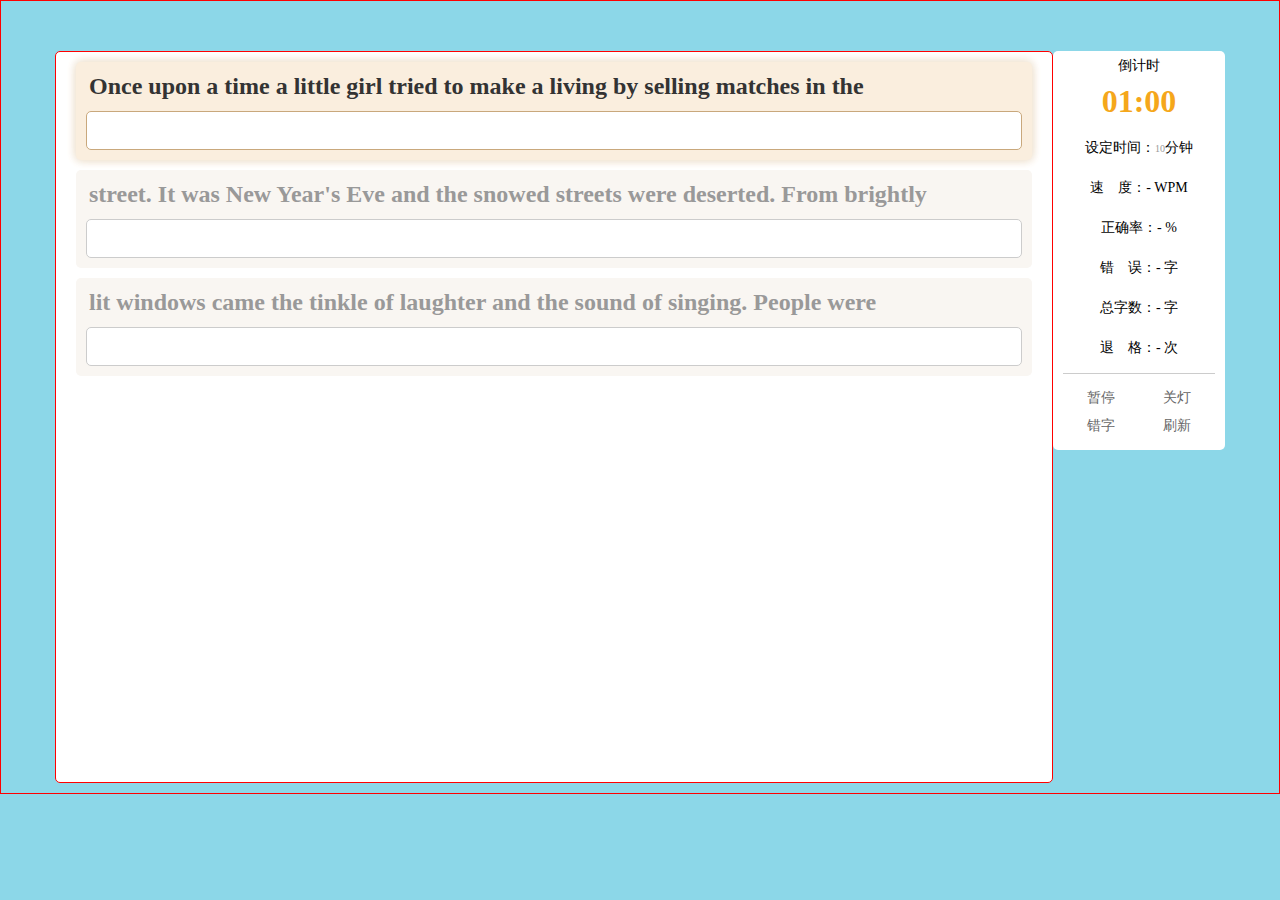
<file: typing/index.html>
<!DOCTYPE html>
<html>
<head>
  <meta http-equiv="Content-Type" content="text/html; charset=utf-8" />
  <title>在线打字</title>
  <link href="index.css" rel="stylesheet" type="text/css" />
</head>

<body>
  <div id="container">
    <form id="info_form" action="#" method="post" enctype="application/x-www-form-urlencoded">

      <div id="info">
        <input type="hidden" name="n8cead3da827842f0" id="type" value="en" />
        <input type="hidden" name="necd1c9194c45edc9" id="time" value="10" />
        <!-- <input type="hidden" id="word_num" value="200" /> -->

        <div id="typing_info">
          <div id="typing_info_li">
            <ul>
              <li class="daojishi">倒计时</li>
              <li ><span class="daojishi_time">01:00</span></li>
              <li >设定时间：<span class="sheding">-</span>分钟</li>
              <li >速　度：<span class="sudu">-</span> WPM</li>
              <li >正确率：<span class="zhengquelv">-</span> %</li>
              <li >错　误：<span class="cuowu">-</span> 字</li>
              <li >总字数：<span class="zongzishu">-</span> 字</li>
              <li >退　格：<span class="tuige">-</span> 次</li>
            </ul>
          </div>
          <div class="typing_info_link">
            <div class="column">
              <a href="javascript:;" id="pause_a" class="pause">暂停</a>
              <a href="javascript:;" id="light_a" class="light">关灯</a>
            </div>
            <div class="column">
              <a href="javascript:;" class="gaicuo">错字</a>
              <a href="javascript:;" class="home">刷新</a>
            </div>

          </div>
        </div>
      </div>
<!-- upon a time a little girl tried to make a living by selling matches in the  -->
      <div id="content" class="typing_content">
        <div id="i_0" class="typing">
          <div class="text">
            <span>Once upon a time a little girl tried to make a living by selling matches in the </span>
          </div>
          <input type="hidden" value="Once upon a time a little girl tried to make a living by selling matches in the " />
          <input autocomplete="off"  type="text" class="typing" value="" />
        </div>
        <div id="i_1" class="typing">
          <div class="text">
            <span>street. It was New Year&#039;s Eve and the snowed streets were deserted. From brightly </span>
          </div>
          <input type="hidden" value="street. It was New Year&#039;s Eve and the snowed streets were deserted. From brightly " />
          <input autocomplete="off"  type="text" class="typing" value="" />
        </div>
        <div id="i_2" class="typing">
          <div class="text">
            <span>lit windows came the tinkle of laughter and the sound of singing. People were </span>
          </div>
          <input type="hidden" value="lit windows came the tinkle of laughter and the sound of singing. People were " />
          <input autocomplete="off" type="text" class="typing" value="" />
        </div>
      </div>
    </form>
    <script type="text/javascript" src="index.js"></script>
  </div>
</body>

</html>
</file>
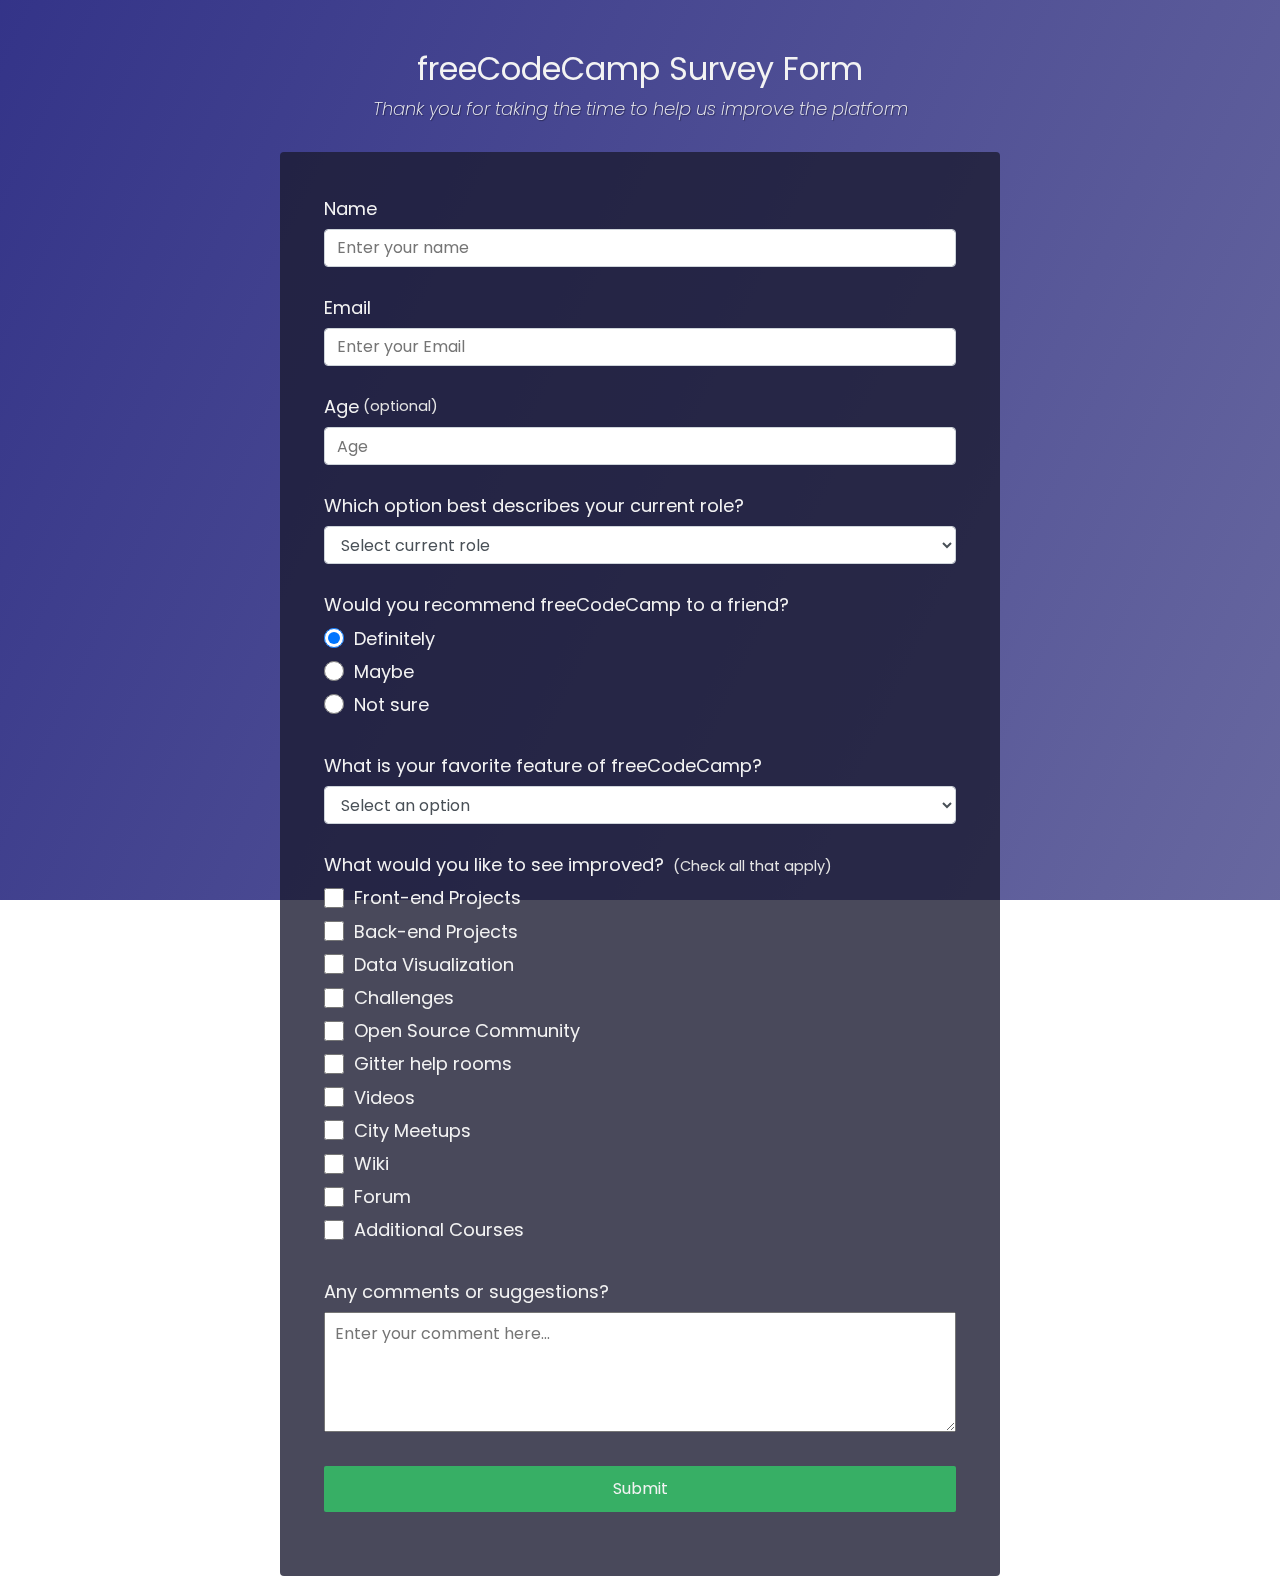
<file: form/code_camp_survey_form/index.html>
<!DOCTYPE html>
<html lang="en">
<head>
    <meta charset="UTF-8">
    <meta name="viewport" content="width=device-width, initial-scale=1.0">
    <title>Document</title>
    <link rel="stylesheet" href="index.css">
</head>
<body>
    <div class="container">
        <header class="header">
          <h1 id="title" class="text-center">freeCodeCamp Survey Form</h1>
          <p id="description" class="description text-center">
            Thank you for taking the time to help us improve the platform
          </p>
        </header>
        <form id="survey-form">
          <div class="form-group">
            <label id="name-label" for="name">Name</label>
            <input
              type="text"
              name="name"
              id="name"
              class="form-control"
              placeholder="Enter your name"
              required
            />
          </div>
          <div class="form-group">
            <label id="email-label" for="email">Email</label>
            <input
              type="email"
              name="email"
              id="email"
              class="form-control"
              placeholder="Enter your Email"
              required
            />
          </div>
          <div class="form-group">
            <label id="number-label" for="number"
              >Age<span class="clue">(optional)</span></label
            >
            <input
              type="number"
              name="age"
              id="number"
              min="10"
              max="99"
              class="form-control"
              placeholder="Age"
            />
          </div>
          <div class="form-group">
            <p>Which option best describes your current role?</p>
            <select id="dropdown" name="role" class="form-control" required>
              <option disabled selected value>Select current role</option>
              <option value="student">Student</option>
              <option value="job">Full Time Job</option>
              <option value="learner">Full Time Learner</option>
              <option value="preferNo">Prefer not to say</option>
              <option value="other">Other</option>
            </select>
          </div>
      
          <div class="form-group">
            <p>Would you recommend freeCodeCamp to a friend?</p>
            <label>
              <input
                name="user-recommend"
                value="definitely"
                type="radio"
                class="input-radio"
                checked
              />Definitely</label
            >
            <label>
              <input
                name="user-recommend"
                value="maybe"
                type="radio"
                class="input-radio"
              />Maybe</label
            >
      
            <label
              ><input
                name="user-recommend"
                value="not-sure"
                type="radio"
                class="input-radio"
              />Not sure</label
            >
          </div>
      
          <div class="form-group">
            <p>
              What is your favorite feature of freeCodeCamp?
            </p>
            <select id="most-like" name="mostLike" class="form-control" required>
              <option disabled selected value>Select an option</option>
              <option value="challenges">Challenges</option>
              <option value="projects">Projects</option>
              <option value="community">Community</option>
              <option value="openSource">Open Source</option>
            </select>
          </div>
      
          <div class="form-group">
            <p>
              What would you like to see improved?
              <span class="clue">(Check all that apply)</span>
            </p>
      
            <label
              ><input
                name="prefer"
                value="front-end-projects"
                type="checkbox"
                class="input-checkbox"
              />Front-end Projects</label
            >
            <label>
              <input
                name="prefer"
                value="back-end-projects"
                type="checkbox"
                class="input-checkbox"
              />Back-end Projects</label
            >
            <label
              ><input
                name="prefer"
                value="data-visualization"
                type="checkbox"
                class="input-checkbox"
              />Data Visualization</label
            >
            <label
              ><input
                name="prefer"
                value="challenges"
                type="checkbox"
                class="input-checkbox"
              />Challenges</label
            >
            <label
              ><input
                name="prefer"
                value="open-source-community"
                type="checkbox"
                class="input-checkbox"
              />Open Source Community</label
            >
            <label
              ><input
                name="prefer"
                value="gitter-help-rooms"
                type="checkbox"
                class="input-checkbox"
              />Gitter help rooms</label
            >
            <label
              ><input
                name="prefer"
                value="videos"
                type="checkbox"
                class="input-checkbox"
              />Videos</label
            >
            <label
              ><input
                name="prefer"
                value="city-meetups"
                type="checkbox"
                class="input-checkbox"
              />City Meetups</label
            >
            <label
              ><input
                name="prefer"
                value="wiki"
                type="checkbox"
                class="input-checkbox"
              />Wiki</label
            >
            <label
              ><input
                name="prefer"
                value="forum"
                type="checkbox"
                class="input-checkbox"
              />Forum</label
            >
            <label
              ><input
                name="prefer"
                value="additional-courses"
                type="checkbox"
                class="input-checkbox"
              />Additional Courses</label
            >
          </div>
      
          <div class="form-group">
            <p>Any comments or suggestions?</p>
            <textarea
              id="comments"
              class="input-textarea"
              name="comment"
              placeholder="Enter your comment here..."
            ></textarea>
          </div>
      
          <div class="form-group">
            <button type="submit" id="submit" class="submit-button">
              Submit
            </button>
          </div>
        </form>
      </div>
      <script src="index.js"></script>
</body>
</html>
</file>
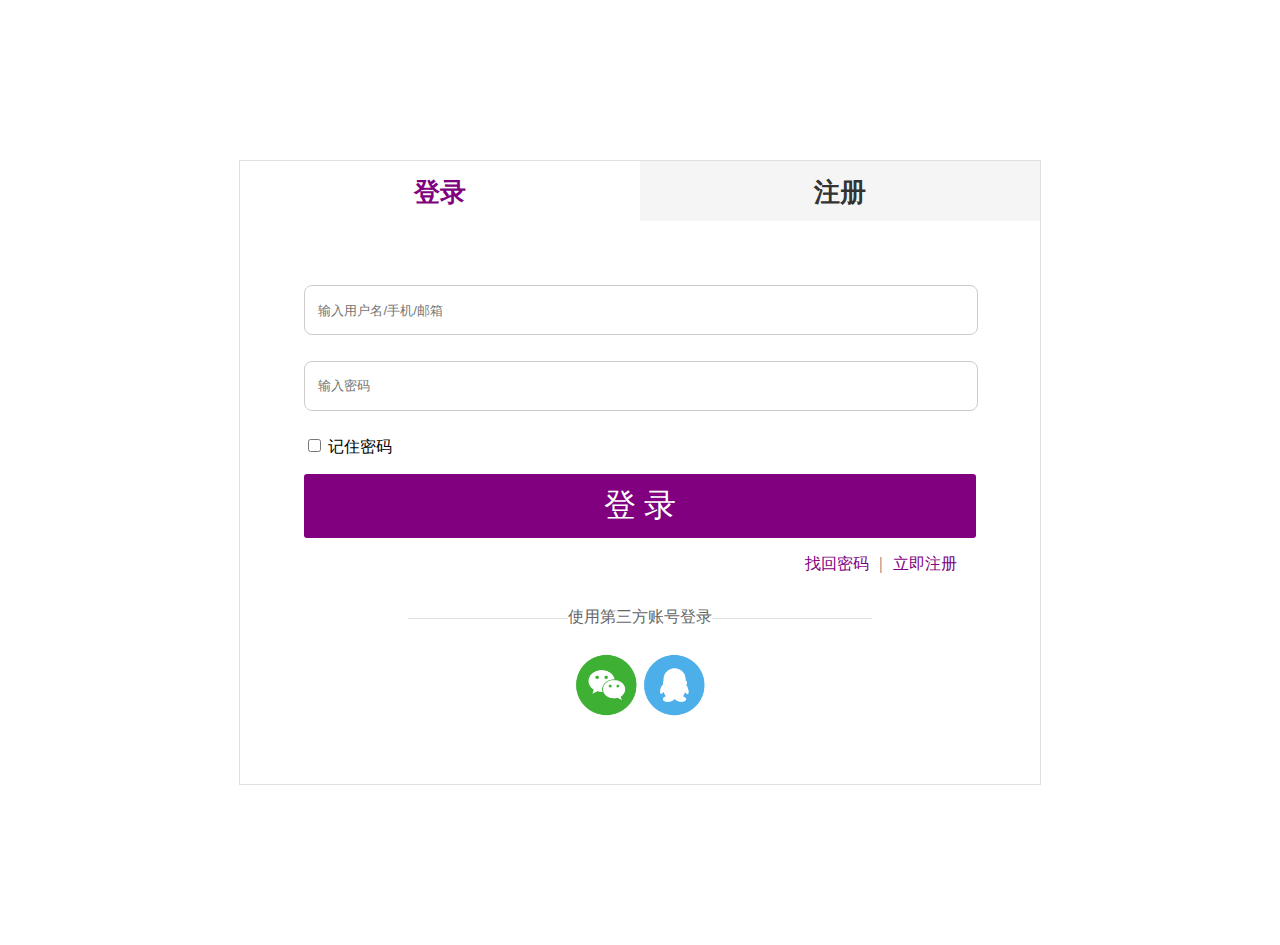
<file: sign_in/sign_in_02/index.html>
<!DOCTYPE html>
<html lang="zh">
    <head>
        <meta charset="UTF-8" />
        <title>登录</title>
        <link rel="stylesheet" href="styles/index.css" />
        <meta name="viewport" content="width=device-width, initial-scale=1.0" />
    </head>
    <body>
        <div class="login-container" id="content">
            <div class="content-header">
                <a href="javascript:;" class="current">登录</a>
                <a href="javascript:;">注册</a>
            </div>
            <div class="content-body">
                <div class="dom login-dom">
                    <form action="#">
                        <div class="s1">
                            <input name="user" type="text" placeholder="输入用户名/手机/邮箱" />
                        </div>
                        <div class="s1">
                            <input name="pwd" type="password" placeholder="输入密码" />
                        </div>
                        <div class="s2">
                            <input type="checkbox" />
                            <span>记住密码</span>
                        </div>
                        <input type="submit" class="btn" value="登&nbsp;录" />
                    </form>
                    <div class="dom-footer">
                        <div class="login-another">
                            <a href="#">找回密码</a>
                            <span>|</span>
                            <a href="#">立即注册</a>
                        </div>
                    </div>
                </div>
                <div class="dom register-dom">
                    <form action="#">
                        <div class="s1">
                            <input name="phone" type="text" placeholder="手机号码（作为登录账户）" />
                        </div>
                        <div class="s1">
                            <h4></h4>
                            <input
                                name="user"
                                type="text"
                                placeholder="用户名(中、英文均可, 最多20个字符或10个汉字）"
                            />
                        </div>
                        <div class="s1">
                            <input name="pwd" type="text" placeholder="密码（6-30位英文、数字、符号，区分大小写）" />
                        </div>
                        <div class="s1 msg-code">
                            <input name="msg" type="text" placeholder="短信验证码" />
                            <input type="button" value="获取" />
                        </div>
                        <div class="s1">
                            <input name="code" type="text" placeholder="邀请码（选填）" />
                        </div>
                        <input type="submit" class="btn" value="注&nbsp;册" />
                    </form>
                </div>
                <div class="login-three">
                    <span>使用第三方账号登录</span>
                    <div class="login-icon">
                        <a href="#">
                            <img src="images/wechat.png" alt=""/>
                        </a>
                        <a href="#">
                            <img src="images/qq.png" alt=""/>
                        </a>
                    </div>
                </div>
            </div>
        </div>
        <script>
            window.onload = function () {
                // 1.1 获取需要的标签
                let as = document.getElementsByClassName("content-header")[0].getElementsByTagName("a");
                let contents = document.getElementsByClassName("dom");

                // 1.2 遍历
                for (let i = 0; i < as.length; i++) {
                    // 1.2.1 取出单个对象
                    let a = as[i];
                    a.id = i;

                    // 1.2.2 监听鼠标的移动事件
                    a.onclick = function () {
                        // 让所有的a的class都清除
                        for (let j = 0; j < as.length; j++) {
                            as[j].className = "";
                            contents[j].style.display = "none";
                        }

                        // 设置当前a的class
                        this.className = "current";
                        // 从contents数组中取出对应的标签
                        contents[this.id].style.display = "block";
                    };
                }
            };
        </script>
    </body>
</html>
</file>
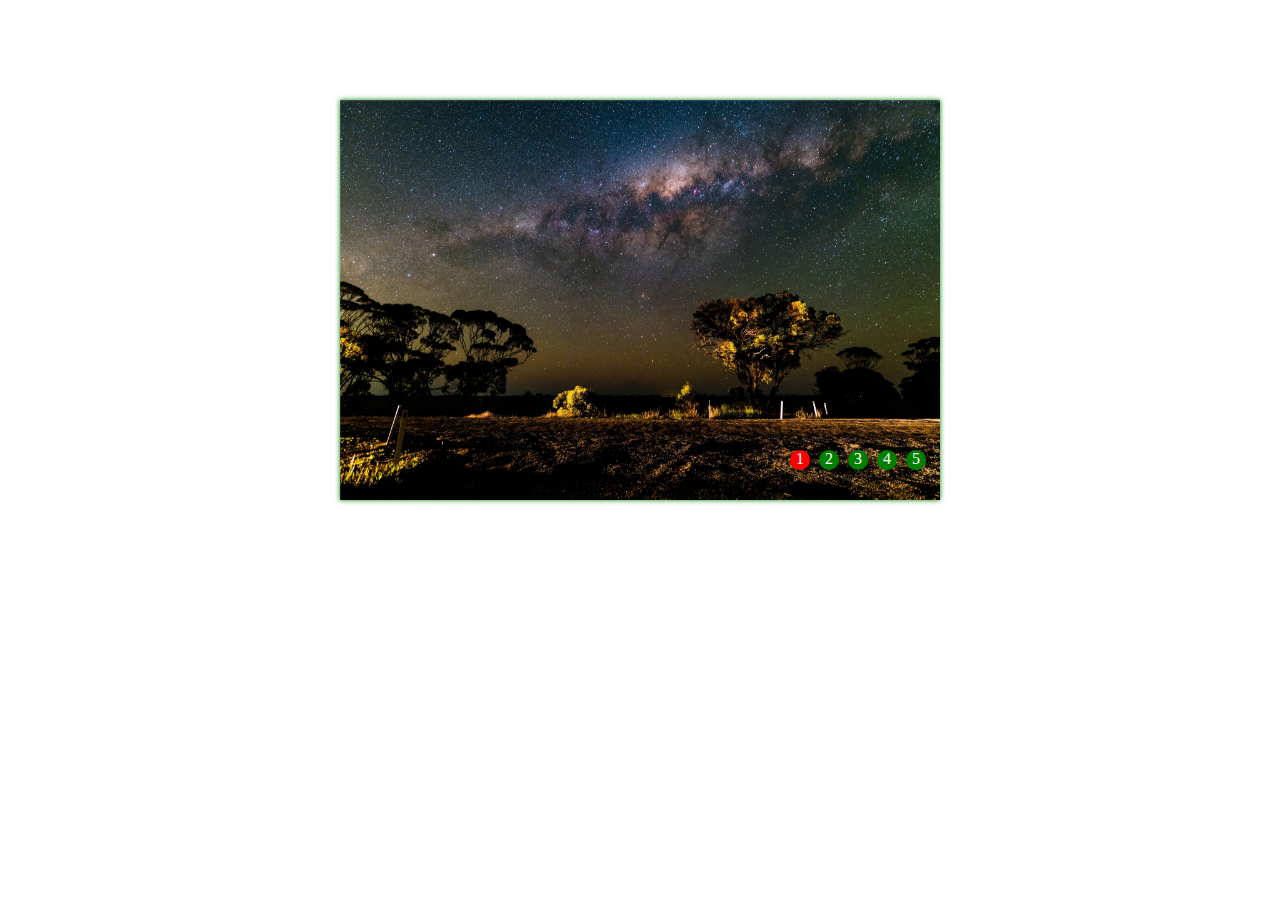
<file: carousels/carousels01.html>
<!DOCTYPE html>
<html>
    <head>
        <meta charset="UTF-8" />
        <title>轮播图</title>
        <style>
            * {
                margin: 0;
                padding: 0;
            }
            a {
                text-decoration: none;
            }
            .container {
                position: relative;
                width: 600px;
                height: 400px;
                margin: 100px auto 0 auto;
                box-shadow: 0 0 5px green;
                overflow: hidden;
            }
            .container .wrap {
                position: absolute;
                width: 4200px;
                height: 400px;
                z-index: 1;
            }
            .container .wrap img {
                float: left;
                width: 600px;
                height: 400px;
            }
            .container .buttons {
                position: absolute;
                right: 5px;
                bottom: 40px;
                width: 150px;
                height: 10px;
                z-index: 2;
            }
            .container .buttons span {
                margin-left: 5px;
                display: inline-block;
                width: 20px;
                height: 20px;
                border-radius: 50%;
                background-color: green;
                text-align: center;
                color: white;
                cursor: pointer;
            }
            .container .buttons span.on {
                background-color: red;
            }
            .container .arrow {
                position: absolute;
                top: 35%;
                color: green;
                padding: 0px 14px;
                border-radius: 50%;
                font-size: 50px;
                z-index: 2;
                display: none;
            }
            .container .arrow_left {
                left: 10px;
            }
            .container .arrow_right {
                right: 10px;
            }
            .container:hover .arrow {
                display: block;
            }
            .container .arrow:hover {
                background-color: rgba(0, 0, 0, 0.2);
            }
        </style>
    </head>
    <body>
        <div class="container">
            <div class="wrap" style="left: -600px;">
                <img src="./images/background5.jpg" alt="background5" />
                <img src="./images/background1.jpg" alt="background1" />
                <img src="./images/background2.jpg" alt="background2" />
                <img src="./images/background3.jpg" alt="background3" />
                <img src="./images/background4.jpg" alt="background4" />
                <img src="./images/background5.jpg" alt="background5" />
                <img src="./images/background1.jpg" alt="background1" />
            </div>
            <div class="buttons">
                <span class="on">1</span>
                <span>2</span>
                <span>3</span>
                <span>4</span>
                <span>5</span>
            </div>
            <a href="javascript:;" class="arrow arrow_left">&lt;</a>
            <a href="javascript:;" class="arrow arrow_right">&gt;</a>
        </div>
        <script>
            var wrap = document.querySelector(".wrap");
            var next = document.querySelector(".arrow_right");
            var prev = document.querySelector(".arrow_left");
            next.onclick = function () {
                next_pic();
            };
            prev.onclick = function () {
                prev_pic();
            };
            function next_pic() {
                index++;
                if (index > 4) {
                    index = 0;
                }
                showCurrentDot();
                var newLeft;
                if (wrap.style.left === "-3600px") {
                    newLeft = -1200;
                } else {
                    newLeft = parseInt(wrap.style.left) - 600;
                }
                wrap.style.left = newLeft + "px";
            }
            function prev_pic() {
                index--;
                if (index < 0) {
                    index = 4;
                }
                showCurrentDot();
                var newLeft;
                if (wrap.style.left === "0px") {
                    newLeft = -2400;
                } else {
                    newLeft = parseInt(wrap.style.left) + 600;
                }
                wrap.style.left = newLeft + "px";
            }
            var timer = null;
            function autoPlay() {
                timer = setInterval(function () {
                    next_pic();
                }, 2000);
            }
            autoPlay();

            var container = document.querySelector(".container");
            container.onmouseenter = function () {
                clearInterval(timer);
            };
            container.onmouseleave = function () {
                autoPlay();
            };

            var index = 0;
            var dots = document.getElementsByTagName("span");
            function showCurrentDot() {
                for (var i = 0, len = dots.length; i < len; i++) {
                    dots[i].className = "";
                }
                dots[index].className = "on";
            }

            for (var i = 0, len = dots.length; i < len; i++) {
                (function (i) {
                    dots[i].onclick = function () {
                        var dis = index - i;
                        if (index == 4 && parseInt(wrap.style.left) !== -3000) {
                            dis = dis - 5;
                        }
                        //和使用prev和next相同，在最开始的照片5和最终的照片1在使用时会出现问题，导致符号和位数的出错，做相应地处理即可
                        if (index == 0 && parseInt(wrap.style.left) !== -600) {
                            dis = 5 + dis;
                        }
                        wrap.style.left = parseInt(wrap.style.left) + dis * 600 + "px";
                        index = i;
                        showCurrentDot();
                    };
                })(i);
            }
        </script>
    </body>
</html>
</file>
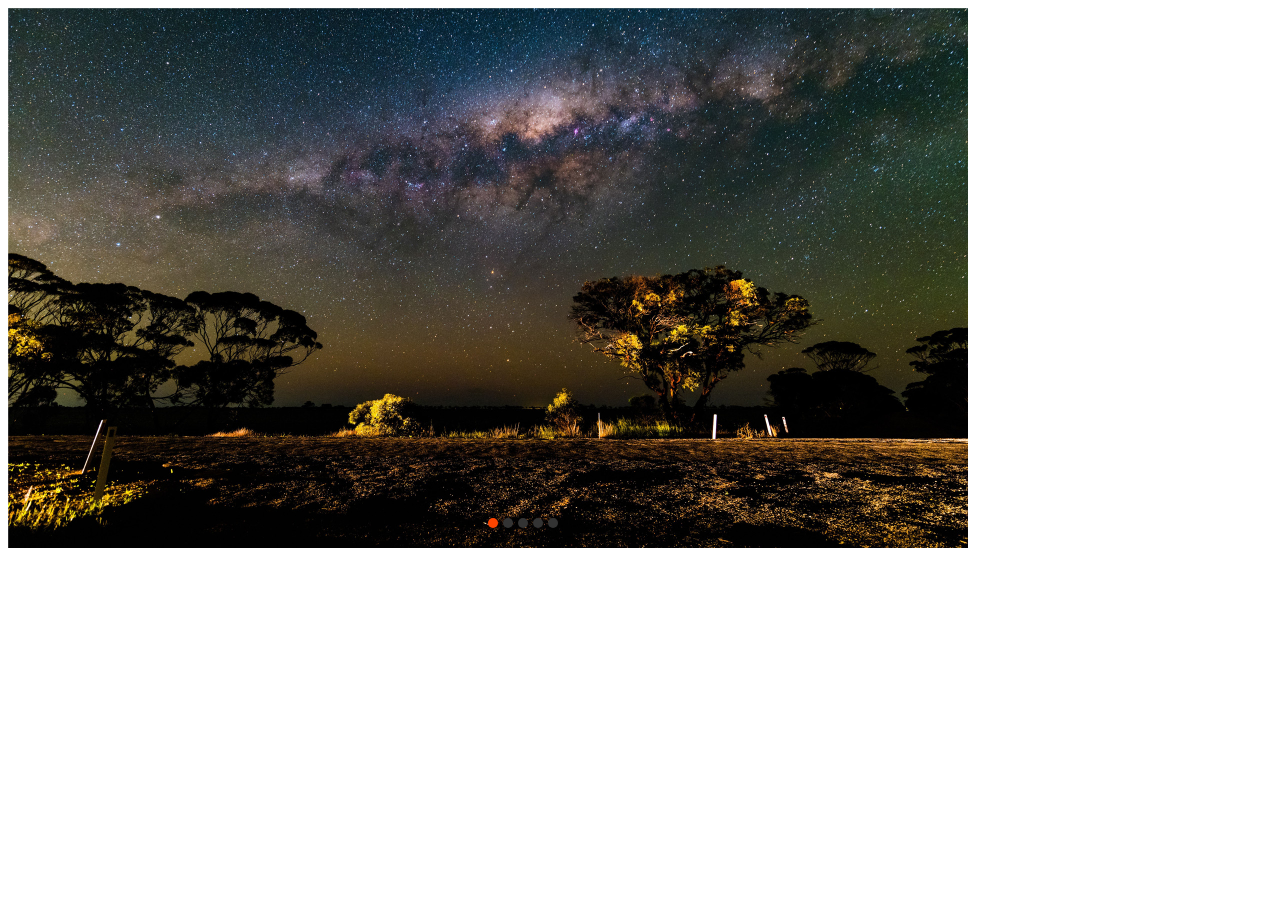
<file: carousels/carousels02.html>
<!DOCTYPE html>
<html lang="en">
    <head>
        <meta charset="UTF-8" />
        <title>轮播图效果</title>
        <style>
            a {
                text-decoration: none;
                font-size: 0;
            }
            li {
                list-style: none;
            }
            #banner {
                position: absolute;
            }
            #banner li {
                float: left;
            }

            #banner li img {
                width: 960px;
                height: auto;
                position: relative;
            }
            #container {
                width: 960px;
                height: 540px;
                overflow: hidden;
                position: relative;
            }

            #banner {
                margin: 0;
                padding: 0;
            }

            #banner li {
                list-style: none;
            }

            #buttons {
                position: absolute;
                height: 10px;
                width: 100px;
                bottom: 20px;
                left: 50%; /*左右居中显示*/
                z-index: 100;
            }

            #buttons span {
                cursor: pointer;
                float: left;
                width: 10px;
                height: 10px;
                border-radius: 50%; /* 设置成圆 */
                background: #333;
                margin-right: 5px;
            }

            #buttons .on {
                background: orangered;
            }

            /*左右按钮*/
            .arrow {
                cursor: pointer;
                display: none;
                height: 40px;
                line-height: 40px;
                text-align: center;
                font-size: 40px;
                font-weight: bold;
                width: 40px;
                height: 40px;
                position: absolute;
                z-index: 200;
                top: 270px;
                background: RGBA(0, 0, 0, 0.2); /*背景透明度*/
                color: #fff;
                border-radius: 50%;
            }

            #prev {
                left: 20px;
            }

            #next {
                right: 20px;
            }

            #container:hover .arrow {
                display: block;
            }
        </style>
    </head>
    <body>
        <div id="container">
            <ul id="banner">
                <li>
                    <a href="#"
                        >1
                        <img src="images/background5.jpg" />
                    </a>
                </li>
                <li>
                    <a href="#">
                        <img src="images/background1.jpg" />
                    </a>
                </li>

                <li>
                    <a href="#">
                        <img src="images/background2.jpg" />
                    </a>
                </li>

                <li>
                    <a href="#">
                        <img src="images/background3.jpg" />
                    </a>
                </li>

                <li>
                    <a href="#">
                        <img src="images/background4.jpg" />
                    </a>
                </li>

                <li>
                    <a href="#">
                        <img src="images/background5.jpg" />
                    </a>
                </li>

                <li>
                    <a href="#"> <img src="images/background1.jpg" /></a>
                </li>
            </ul>
            <a href="javascript:;" id="prev" class="arrow">&lt;</a>
            <a href="javascript:;" id="next" class="arrow">&gt;</a>
            <div id="buttons">
                <span index="1" class="on"></span>
                <span index="2"></span>
                <span index="3"></span>
                <span index="4"></span>
                <span index="5"></span>
            </div>
        </div>
    </body>
    <script>
        window.onload = function () {
            var container = document.getElementById("container");
            var banner = document.getElementById("banner");
            var li = document.querySelectorAll("#banner li");
            var spanNode = document.querySelectorAll("#buttons span");
            var img = document.getElementsByTagName("img")[0];

            //前后按钮
            var prev = document.getElementById("prev");
            var next = document.getElementById("next");

            //索引
            var index = 1;

            var timer = 0;

            //给 container 设置宽，高，以及overflow:hidder
            // container.style.width = img.offsetWidth + "px";
            // container.style.height = img.offsetHeight + "px";
            // container.style.overflow = "hidden";

            //给banner 设置宽高
            banner.style.height = img.offsetHeight + "px";
            banner.style.width = img.offsetWidth * li.length + "px";
            banner.style.left = "-960px";

            //轮播图

            function animate(offset) {
                banner.style.transition = ".5s";
                banner.style.left = -parseInt(offset) * index + "px";
            }

            next.onclick = function () {
                //点击下一页：移动
                if (index == spanNode.length) {
                    index = 0;
                }
                index++;
                console.log("索引index:" + index);

                animate(img.offsetWidth);
                showButton();
            };

            prev.onclick = function () {
                if (index == 1) {
                    index = li.length - 1;
                }
                index--;
                animate(img.offsetWidth);
                showButton();
            };

            function showButton() {
                for (var i = 0; i < spanNode.length; i++) {
                    spanNode[i].className = "";
                }
                console.log("小圆点的index值：" + index);
                spanNode[index - 1].className = "on";
            }

            自动轮播;

            function play() {
                timer = setInterval(function () {
                    banner.style.transition = "none";
                    setTimeout(function () {
                        next.onclick();
                    }, 200);
                }, 3000);
            }

            //当鼠标移动上去的时候:点击事件与轮播事件冲突

            container.onmouseover = function () {
                //清除定时器
                clearInterval(timer);
            };
            container.onmouseout = function () {
                play();
            };

            //鼠标点击对应小圆点：自动切换
            function ButtonImage() {
                for (var i = 0; i < spanNode.length; i++) {
                    spanNode[i].onclick = function () {
                        var myIndex = parseInt(this.getAttribute("index"));
                        index = myIndex;
                        animate(img.offsetWidth);
                        showButton();
                    };
                }
            }
            ButtonImage();
        };
    </script>
</html>
</file>
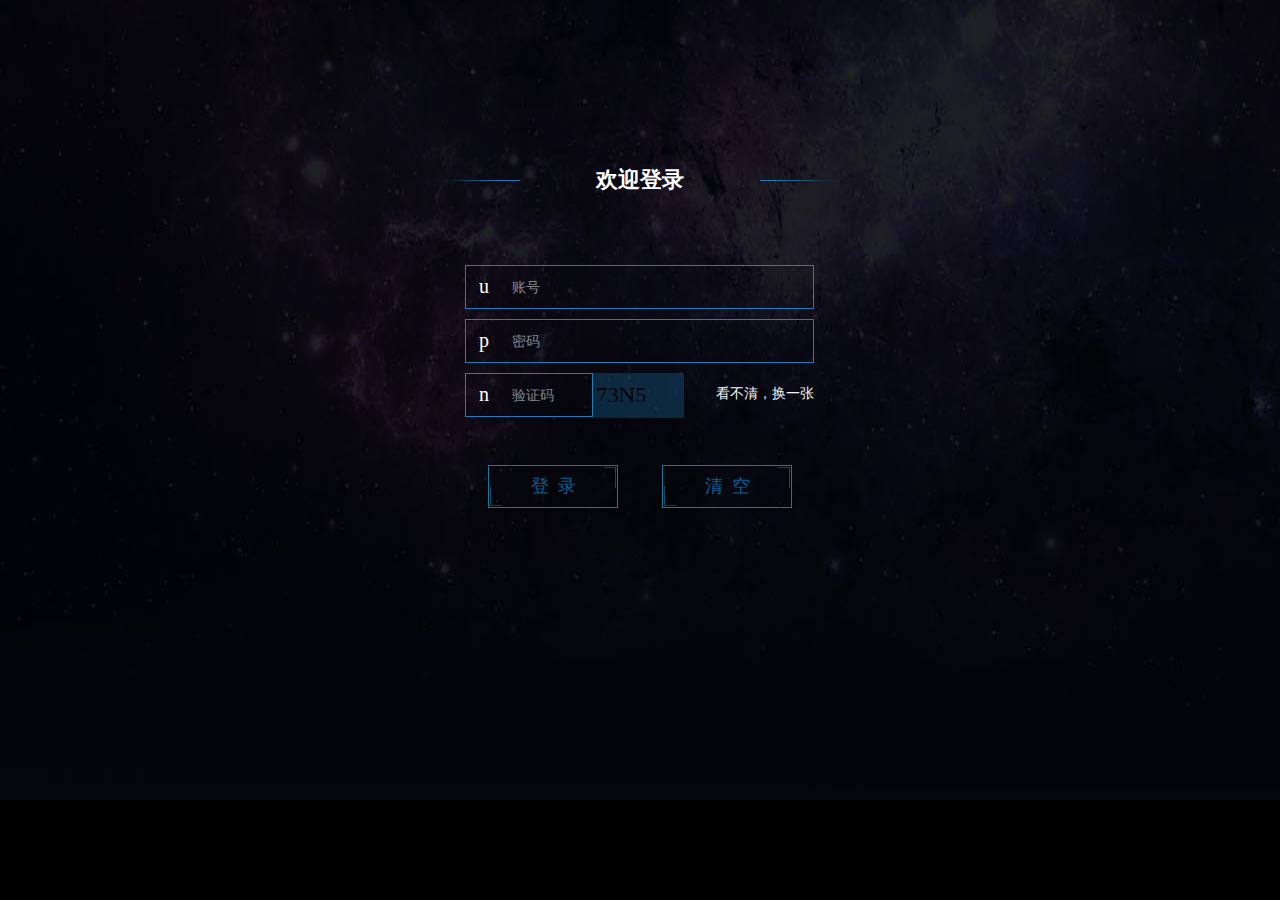
<file: sign_in/sign_in_01/login.html>
<!DOCTYPE html>
<html>
    <head>
        <meta http-equiv="Content-Type" content="text/html; charset=utf-8" />
        <title>运营系统登录页</title>
        <link href="./css/login.css" rel="stylesheet" type="text/css" />
        <script type="text/javascript" src="./lib/jquery/jquery.min.js"></script>
        <script src="./js/verification_numbers.js" tppabs="./js/verification_numbers.js"></script>
        <style>
            .J_codeimg {            
                position: absolute;
                z-index: 9;
            }
        </style>
        <script>
            $(document).ready(function () {
                //验证码
                createCode();
            });
        </script>
    </head>

    <body>
        <div class="login-box">
            <div class="input-content">
                <div class="login_tit">
                    <div>
                        <i class="tit-bg left"></i>
                        欢迎登录
                        <i class="tit-bg right"></i>
                    </div>
                </div>
                <p class="p user_icon">
                    <input type="text" placeholder="账号" autocomplete="off" class="login_txtbx" />
                </p>
                <p class="p pwd_icon">
                    <input type="text" placeholder="密码" autocomplete="off" class="login_txtbx" />
                </p>
                <div class="p val_icon">
                    <div class="checkcode">
                        <input
                            type="text"
                            id="J_codetext"
                            placeholder="验证码"
                            autocomplete="off"
                            maxlength="4"
                            class="login_txtbx"
                        />
                        <canvas class="J_codeimg" id="myCanvas" onclick="createCode()" onselectstart="return false"
                            >对不起，您的浏览器不支持canvas，请下载最新版浏览器!</canvas
                        >
                    </div>
                    <a class="ver_btn" onclick="createCode();" onselectstart="return false">看不清，换一张</a>
                </div>
                <div class="signup">
                    <a class="gv" href="#" onclick="validate()">登&nbsp;&nbsp;录</a>
                    <a class="gv" href="#">清&nbsp;&nbsp;空</a>
                </div>
            </div>
            <div class="canvaszz"></div>
            <canvas id="canvas"></canvas>
        </div>
        <!-- <script src="./js/starry_sky.js"></script> -->
    </body>
</html>
</file>
<file: typing/index.css>
@charset "utf-8";

/* ======= 全局 ======= */
* {
    margin: 0px;
    padding: 0px;
}
body,
html {
    font-size: 14px;
    font-family: "宋体";
    text-align: center;
    height: 100%;
    background: #8cd7e8;
}

ul,
li,
ol {
    list-style: none;
}

input {
    outline: none;
}

#container {
    border: 1px solid #f00;
    text-align: left;
    margin: 0px auto;
    padding: 50px 0px 0px 0px;
}

#info_form {
    display: flex;
    justify-content: center;
}
#info {
    order: 1;
}

#content {
    order: 0;
    border: 1px solid #f00;
    padding: 50px 5px 0px 5px;
}


/* 倒计时 */
#typing_info {
    background: #fff;
    border-radius: 5px;
}

#typing_info #typing_info_li {
    font-size: 14px;
    color: #000;
    height: auto;
}
#typing_info li {
    text-align: center;
    line-height: 30px;
    margin-bottom: 10px;
}

#typing_info li.daojishi {
    text-align: center;
    line-height: 30px;
    margin-bottom: 5px;
}

#typing_info span.daojishi_time {
    font-size: 32px;
    font-family: "微软雅黑", "黑体";
    font-weight: bold;
    color: #f5a71b;
    text-align: center;
    margin-bottom: 10px;
}

#typing_info span.sheding {
    text-align: center;
    font-size: 10px;
    color: #999;
    line-height: 15px;
}

#typing_info span.jindu {
    line-height: 3px;
    height: 3px;
    margin: 0px 20px;
    text-align: center;
    font-size: 1px;
}
#typing_info span.jindu div {
    width: 20px;
    background: #87b630;
    height: 3px;
    line-height: 3px;
}

#typing_info .typing_info_link {
    /* width: 160px; */
    margin: 10px;
    /* height: 75px; */
    border-top: 1px solid #ccc;
    padding: 10px 0px;
    display: flex;
    flex-wrap: wrap;
    align-content: center;
}

#typing_info .typing_info_link .column {
    flex-basis: 100%;
    display: flex;
    justify-content: space-around;
  }

#typing_info .typing_info_link a {
    padding: 5px;
    text-decoration: none;
    color: #666;
}
#typing_info .typing_info_link a:hover {
    background-color: #ddf4ff;
    border-radius: 5px;
}

/* #typing_info .typing_info_link a.pause {
    background-position: 3px -37px;
}
#typing_info .typing_info_link a.pause2 {
    background-position: 3px 3px;
}
#typing_info .typing_info_link a.light {
    background-position: 3px -154px;
}
#typing_info .typing_info_link a.light2 {
    background-position: 3px -194px;
}
#typing_info .typing_info_link a.gaicuo {
    background-position: 5px -117px;
}
#typing_info .typing_info_link a.home {
    background-position: 3px -74px;
} */

/*打字*/
#content.typing_content {
    background: #fff;
    overflow: hidden;
    padding: 10px 20px 0px 20px;
    border-radius: 5px;
    margin-bottom: 10px;
}
#content.typing_content .start_ts {
    font-weight: normal;
    color: #c03d21;
    font-size: 12px;
    font-family: "微软雅黑", "黑体";
    height: 20px;
    line-height: 20px;
    padding: 0px 0px 10px 24px;
}
#content .typing {
    margin-bottom: 10px;
    font-size: 14px;
    background: #f9f6f2;
    padding: 5px 10px;
    position: relative;
    border-radius: 5px;
}
#content .typing input,
#content .typing .text {
    width: 930px;
    background: #fff;
    margin-bottom: 5px;
    border: 1px solid #ccc;
    padding: 5px 2px;
    font-size: 24px;
    color: #999;
    font-weight: bold;
    font-family: "宋体";
    white-space: nowrap;
}
#content .typing .text {
    background: #f9f6f2;
    border: 1px solid #f9f6f2;
}
#content div.typing_on {
    background: #faeede;
    box-shadow: 0px 0px 10px #efe2d0, 0px 0px 10px #efe2d0;
}
#content div.typing_on .text {
    background: #faeede;
    border: 1px solid #faeede;
    color: #333;
}
#content div.typing_on input {
    border: 1px solid #c9a87c;
    color: #333;
}
#content.font1 .typing input,
#content.font1 .typing .text {
    font-size: 23px;
}
#content.font2 .typing input,
#content.font2 .typing .text {
    font-size: 22px;
}
#content.font3 .typing input,
#content.font3 .typing .text {
    font-size: 21px;
}
#content.font4 .typing input,
#content.font4 .typing .text {
    font-size: 20px;
}
#content.font5 .typing input,
#content.font5 .typing .text {
    font-size: 19px;
}
#content.font6 .typing input,
#content.font6 .typing .text {
    font-size: 18px;
}
#content.font7 .typing input,
#content.font7 .typing .text {
    font-size: 17px;
}
#content.font8 .typing input,
#content.font8 .typing .text {
    font-size: 16px;
}
#content.font9 .typing input,
#content.font9 .typing .text {
    font-size: 15px;
}
#content.font10 .typing input,
#content.font10 .typing .text {
    font-size: 14px;
}
#content .typing.zoom_font,
#content .typing.zoom_font input,
#content .typing.zoom_font .text {
    font-size: 18px;
}
#content .typing div .green {
    color: #090;
}
#content .typing div .yellow {
    color: #960;
}
#content .typing div .red {
    color: #fff;
    background: #f33;
}





/*打字背景和风格切换——夜间*/
.dazi_style_black {
    background: #0b0619;
}


.dazi_style_black .now_page_link,
.dazi_style_black .now_page_link a {
    width: 100%;
    height: 10px;
    color: #999;
    text-shadow: none;
}
.dazi_style_black #content .typing {
    background-color: #181818;
}
.dazi_style_black #content .typing input,
.dazi_style_black #content .typing .text {
    color: #999;
    text-shadow: none;
    background-color: #181818;
}
.dazi_style_span {
    float: left;
}
.dazi_style_black #content.typing_content {
    background-color: #181818;
}
.dazi_style_black #header #top_info span.userinfo {
    color: #999;
    text-shadow: none;
}
.dazi_style_black #header #top_info a {
    color: #999;
    text-shadow: none;
}
.dazi_style_black #header #top_info a.my_list_a {
    background: url(images_new/typing_my_ico.png) no-repeat 3px -323px;
    color: #999;
    text-shadow: none;
}
.dazi_style_black #footer {
    border-top: 1px dashed #999;
}
.dazi_style_black #footer,
.dazi_style_black #footer a {
    color: #999;
    text-shadow: none;
}
.dazi_style_black #typing_info {
    background-color: #eee;
}
</file>
<file: form/code_camp_survey_form/index.css>
@import url('https://fonts.googleapis.com/css?family=Poppins:200i,400&display=swap');

:root {
  --color-white: #f3f3f3;
  --color-darkblue: #1b1b32;
  --color-darkblue-alpha: rgba(27, 27, 50, 0.8);
  --color-green: #37af65;
}

*,
*::before,
*::after {
  box-sizing: border-box;
}

body {
  font-family: 'Poppins', sans-serif;
  font-size: 1rem;
  font-weight: 400;
  line-height: 1.4;
  color: var(--color-white);
  margin: 0;
}

/* mobile friendly alternative to using background-attachment: fixed */
body::before {
  content: '';
  position: fixed;
  top: 0;
  left: 0;
  height: 100%;
  width: 100%;
  z-index: -1;
  background: var(--color-darkblue);
  background-image: linear-gradient(
      115deg,
      rgba(58, 58, 158, 0.8),
      rgba(136, 136, 206, 0.7)
    ),
    url(https://cdn.freecodecamp.org/testable-projects-fcc/images/survey-form-background.jpeg);
  background-size: cover;
  background-repeat: no-repeat;
  background-position: center;
}

h1 {
  font-weight: 400;
  line-height: 1.2;
}

p {
  font-size: 1.125rem;
}

h1,
p {
  margin-top: 0;
  margin-bottom: 0.5rem;
}

label {
  display: flex;
  align-items: center;
  font-size: 1.125rem;
  margin-bottom: 0.5rem;
}

input,
button,
select,
textarea {
  margin: 0;
  font-family: inherit;
  font-size: inherit;
  line-height: inherit;
}

button {
  border: none;
}

.container {
  width: 100%;
  margin: 3.125rem auto 0 auto;
}

@media (min-width: 576px) {
  .container {
    max-width: 540px;
  }
}

@media (min-width: 768px) {
  .container {
    max-width: 720px;
  }
}

.header {
  padding: 0 0.625rem;
  margin-bottom: 1.875rem;
}

.description {
  font-style: italic;
  font-weight: 200;
  text-shadow: 1px 1px 1px rgba(0, 0, 0, 0.4);
}

.clue {
  margin-left: 0.25rem;
  font-size: 0.9rem;
  color: #e4e4e4;
}

.text-center {
  text-align: center;
}

/* form */

form {
  background: var(--color-darkblue-alpha);
  padding: 2.5rem 0.625rem;
  border-radius: 0.25rem;
}

@media (min-width: 480px) {
  form {
    padding: 2.5rem;
  }
}

.form-group {
  margin: 0 auto 1.25rem auto;
  padding: 0.25rem;
}

.form-control {
  display: block;
  width: 100%;
  height: 2.375rem;
  padding: 0.375rem 0.75rem;
  color: #495057;
  background-color: #fff;
  background-clip: padding-box;
  border: 1px solid #ced4da;
  border-radius: 0.25rem;
  transition: border-color 0.15s ease-in-out, box-shadow 0.15s ease-in-out;
}

.form-control:focus {
  border-color: #80bdff;
  outline: 0;
  box-shadow: 0 0 0 0.2rem rgba(0, 123, 255, 0.25);
}

.input-radio,
.input-checkbox {
  display: inline-block;
  margin-right: 0.625rem;
  min-height: 1.25rem;
  min-width: 1.25rem;
}

.input-textarea {
  min-height: 120px;
  width: 100%;
  padding: 0.625rem;
  resize: vertical;
}

.submit-button {
  display: block;
  width: 100%;
  padding: 0.75rem;
  background: var(--color-green);
  color: inherit;
  border-radius: 2px;
  cursor: pointer;
}
</file>
<file: sign_in/sign_in_02/styles/index.css>
body {
    margin: 0 auto;
    font-size: 16px;
}

input,
button {
    outline: none;
}

a {
    color: purple;
    text-decoration: none;
}

.login-container {
    width: 50rem;
    border: 0.1rem solid #e0e0e0;
    margin: 10rem auto;
}

.content-header {
    display: flex;
}

.content-header a {
    width: 50%;
    height: 60px;
    background-color: #f5f5f5;
    font-size: 1.6rem;
    font-weight: bold;
    text-align: center;
    line-height: 4rem;
    color: #333;
}

.content-header a.current {
    background-color: transparent;
    color: purple;
}

.content-body {
    padding: 4rem;
}

.content-body .dom {
    width: 100%;
}

.content-body .register-dom {
    display: none;
}

.content-body .dom .s1 {
    margin-bottom: 1.6rem;
}

.content-body .dom .s1 input {
    width: 96%;
    height: 3rem;
    padding: 0 2%;
    border-radius: 8px;
    border: 1px solid #cccccc;
}

.content-body .dom .s2 {
    margin-bottom: 1rem;
}

.content-body .dom .btn {
    width: 100%;
    height: 4rem;
    border: none;
    font-size: 2rem;
    color: #fff;
    background-color: purple;
    border-radius: 3px;
    margin-bottom: 1rem;
    cursor: pointer;
}

#content .content-body .login-another {
    position: relative;
    left: 74.6%;
}

#content .content-body .login-another span {
    color: #666666;
    margin: 0 6px;
}

#content .content-body .login-three {
    margin-top: 2rem;
    color: #666666;
    text-align: center;
}

#content .content-body .login-three span {
    position: relative;
}

#content .content-body .login-three span::before,
#content .content-body .login-three span::after {
    content: "";
    display: inline-block;
    width: 10rem;
    height: 0.1rem;
    border-bottom: 1px solid #e0e0e0;
    position: absolute;
    top: 50%;
}

#content .content-body .login-three span::before {
    right: 100%;
}

#content .content-body .login-three span::after {
    left: 100%;
}

#content .content-body .login-three .login-icon {
    margin-top: 1.6rem;
}

#content .content-body .login-three .login-icon img {
    width: 4rem;
}

#content .content-body .dom .msg-code input {
    width: 60%;
}

#content .content-body .dom .msg-code input:last-child {
    color: #666666;
    cursor: pointer;
    width: 15%;
}
</file>
<file: sign_in/sign_in_01/css/login.css>
body {
    margin: 0 auto;
    overflow: hidden;
}

.login-box {
    margin: 0 auto;
    width: 100%;
    height: 100%;
    background-color: #000;
    position: absolute;
}

.login-box canvas {
    width: 100%;
    height: auto;
    display: inline-block;
    vertical-align: baseline;
    position: absolute;
    z-index: 1;
}

.login-box .canvaszz {
    width: 100%;
    height: 800px;
    background-image: url(../img/in_top_bj.png);
    position: absolute;
    z-index: 10;
    filter: alpha(opacity=40);
    -moz-opacity: 0.4;
    -khtml-opacity: 0.4;
    opacity: 0.4;
}

.login_tit {
    position: absolute;
    top: -60px;
    left: -5px;
    width: 420px;
    color: #fff;
    text-align: center;
}

.tit-bg {
    position: absolute;
    top: 50%;
    display: inline-block;
    width: 90px;
    height: 1px;
    background: url(../img/login_tit.png);
}

.tit-bg.left {
    left: 0;
    transform: rotate(180deg);
}

.tit-bg.right {
    right: 0;
}

.login_tit > div {
    position: relative;
    font-size: 22px;
    font-weight: bold;
}

.login-box .signup {
    margin-top: 40px;
    text-align: center;
}

.login-box .signup a.gv {
    text-decoration: none;
    background: url(../img/nav_gv.png) repeat 0px 0px;
    width: 130px;
    height: 43px;
    display: inline-block;
    text-align: center;
    line-height: 43px;
    cursor: pointer;
    margin: 8px 20px;
    font: 18px/43px "microsoft yahei";
    color: #066197;
}

.login-box .signup a.gv:hover {
    background: url(../img/nav_gv.png) repeat 0px -43px;
    color: #1d7eb8;
    box-shadow: #1d7eb8;
    -webkit-box-shadow: 0 0 6px #1d7eb8;
    transition-duration: 0.5s;
}

.input-content {
    position: absolute;
    z-index: 9999;
    padding: 30px;
    width: 350px;
    left: 50%;
    margin-left: -205px;
    top: 25%;
}

.input-content .p {
    margin: 10px 0;
    height: 44px;
    position: relative;
}

.input-content .p .login_txtbx {
    font-size: 14px;
    height: 26px;
    line-height: 26px;
    padding: 8px 9%;
    width: 81%;
    text-indent: 1em;
    border: 1px solid #1d7eb8;
    background: rgba(0, 0, 0, 0.1);
    color: white;
}

.login_txtbx::-webkit-input-placeholder {
    color: rgba(255, 255, 255, 0.5);
}

.login_txtbx:-moz-placeholder {
    /* Mozilla Firefox 4 to 18 */
    color: rgba(255, 255, 255, 0.5);
}

.login_txtbx::-moz-placeholder {
    color: rgba(255, 255, 255, 0.5);
}

.login_txtbx:-ms-input-placeholder {
    /* Internet Explorer 10+ */
    color: rgba(255, 255, 255, 0.5);
}

.input-content .p .login_txtbx:focus,
.input-content p .login_txtbx:hover {
    box-shadow: #1d7eb8;
    -webkit-box-shadow: 0 0 6px #1d7eb8;
    transition-duration: 0.5s;
}

/* 输入框中最前面的字母 */
.input-content .p.user_icon:before {
    content: "u";
}

.input-content .p.pwd_icon:before {
    content: "p";
}

.input-content .p.opwd_icon:before {
    content: "o";
}

.input-content .p.npwd_icon:before {
    content: "n";
}

.input-content .p.rpwd_icon:before {
    content: "r";
}

.input-content .p.val_icon:before {
    content: "n";
}

.input-content .p:before {
    font-family: "adminthemesregular";
    position: absolute;
    top: 0px;
    left: 14px;
    height: 42px;
    line-height: 42px;
    font-size: 20px;
    color: #fff;
}

.input-content .p .checkcode {
    float: left;
    width: 130px;
    height: 44px;
    overflow: hidden;
}

.input-content .p .checkcode:hover {
    box-shadow: #1d7eb8;
    -webkit-box-shadow: 0 0 6px #1d7eb8;
    transition-duration: 0.5s;
}

.input-content .p .checkcode input {
    float: left;
    width: 120px;
    height: 36px;
    line-height: 36px;
    border: 1px solid #1d7eb8;
    padding: 3px;
    color: white;
    outline: none;
    text-indent: 3.1em;
}

.input-content .p .checkcode canvas {
    float: right;
    width: 85px;
    height: 39px;
    padding: 3px;
    z-index: 0;
    background: rgba(28, 122, 178, 0.3);
}

.input-content .p .ver_btn {
    color: #f4f4f4;
    height: 42px;
    line-height: 42px;
    margin: 0;
    z-index: 1;
    position: relative;
    float: right;
    right: 1px;
    cursor: pointer;
    font-size: 14px;
}
</file>
